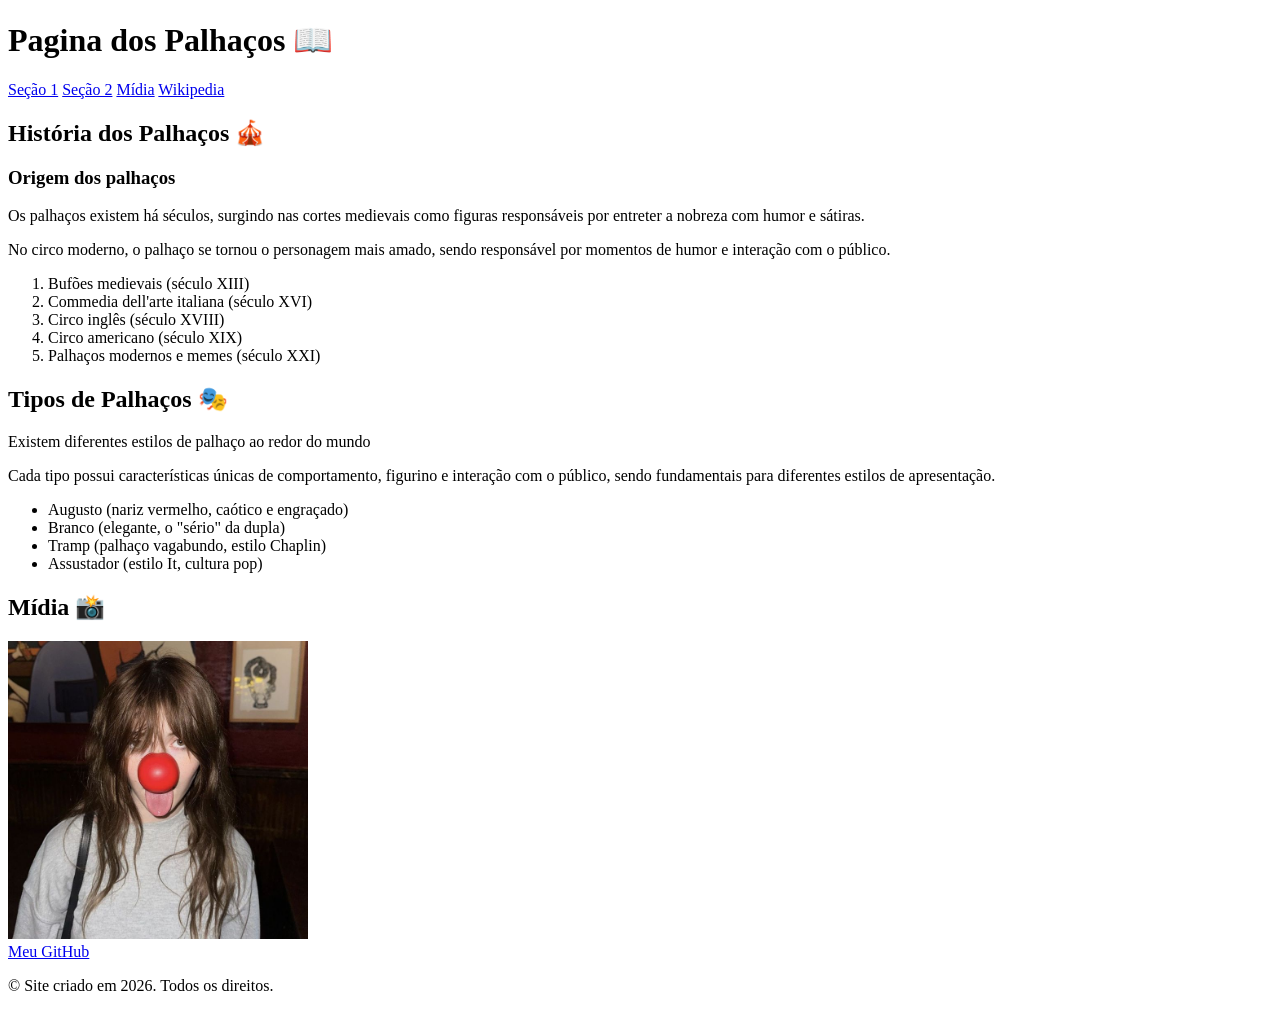
<file: Atividade 1/index.html>
<!DOCTYPE html>
<html lang="pt-br">
<head>
    <meta charset="UTF-8">
    <meta name="viewport" content="width=device-width, initial-scale=1.0">
    <link rel="shortcut icon" href="gato.png" type="image/x-icon">
    <title>Forum de palhaços🤡</title> 
</head>
<body>

    <!-- Cabeçalho -->
    <header>
        <h1>Pagina dos Palhaços 📖</h1>

        <!-- links -->
        <nav>
            <a href="#secao1">Seção 1</a>
            <a href="#secao2">Seção 2</a>
            <a href="#midia">Mídia</a>
            <a href="https://pt.wikipedia.org/wiki/Palhaço" target="_blank" rel="noopener noreferrer">Wikipedia</a>
        </nav>
    </header>

    <!-- Conteúdo principal -->
    <main>
        <section id="secao1">
            <h2>História dos Palhaços 🎪</h2>
            <h3>Origem dos palhaços</h3>
            <p>Os palhaços existem há séculos, surgindo nas cortes medievais como figuras responsáveis por entreter a nobreza com humor e sátiras.</p>
            <p>No circo moderno, o palhaço se tornou o personagem mais amado, sendo responsável por momentos de humor e interação com o público.</p>

            <!-- Lista ordenada -->
            <ol>
                <li>Bufões medievais (século XIII)</li>
                <li>Commedia dell'arte italiana (século XVI)</li>
                <li>Circo inglês (século XVIII)</li>
                <li>Circo americano (século XIX)</li>
                <li>Palhaços modernos e memes (século XXI)</li>
            </ol>
        </section>

        <!-- Segunda seção com lista não ordenada -->
        <section id="secao2">
            <h2>Tipos de Palhaços 🎭</h2>
            <p>Existem diferentes estilos de palhaço ao redor do mundo</p>
            <p>Cada tipo possui características únicas de comportamento, figurino e interação com o público, sendo fundamentais para diferentes estilos de apresentação.</p>

            <!-- Lista não ordenada -->
            <ul>
                <li>Augusto (nariz vermelho, caótico e engraçado)</li>
                <li>Branco (elegante, o "sério" da dupla)</li>
                <li>Tramp (palhaço vagabundo, estilo Chaplin)</li>
                <li>Assustador (estilo It, cultura pop)</li>
            </ul>
        </section>

        <!-- Mídia -->
        <section id="midia">
            <h2>Mídia 📸</h2>
            <img src="image1.jpg" alt="Palhaça engraçada sorrindo com maquiagem colorida" width="300">
        </section>
    </main>

    <!-- Rodapé -->
    <footer>
        <a href="https://github.com/fepsl" target="_blank">Meu GitHub</a>
        <p>&copy; Site criado em 2026. Todos os direitos.</p>
    </footer>

</body>
</html>
</file>
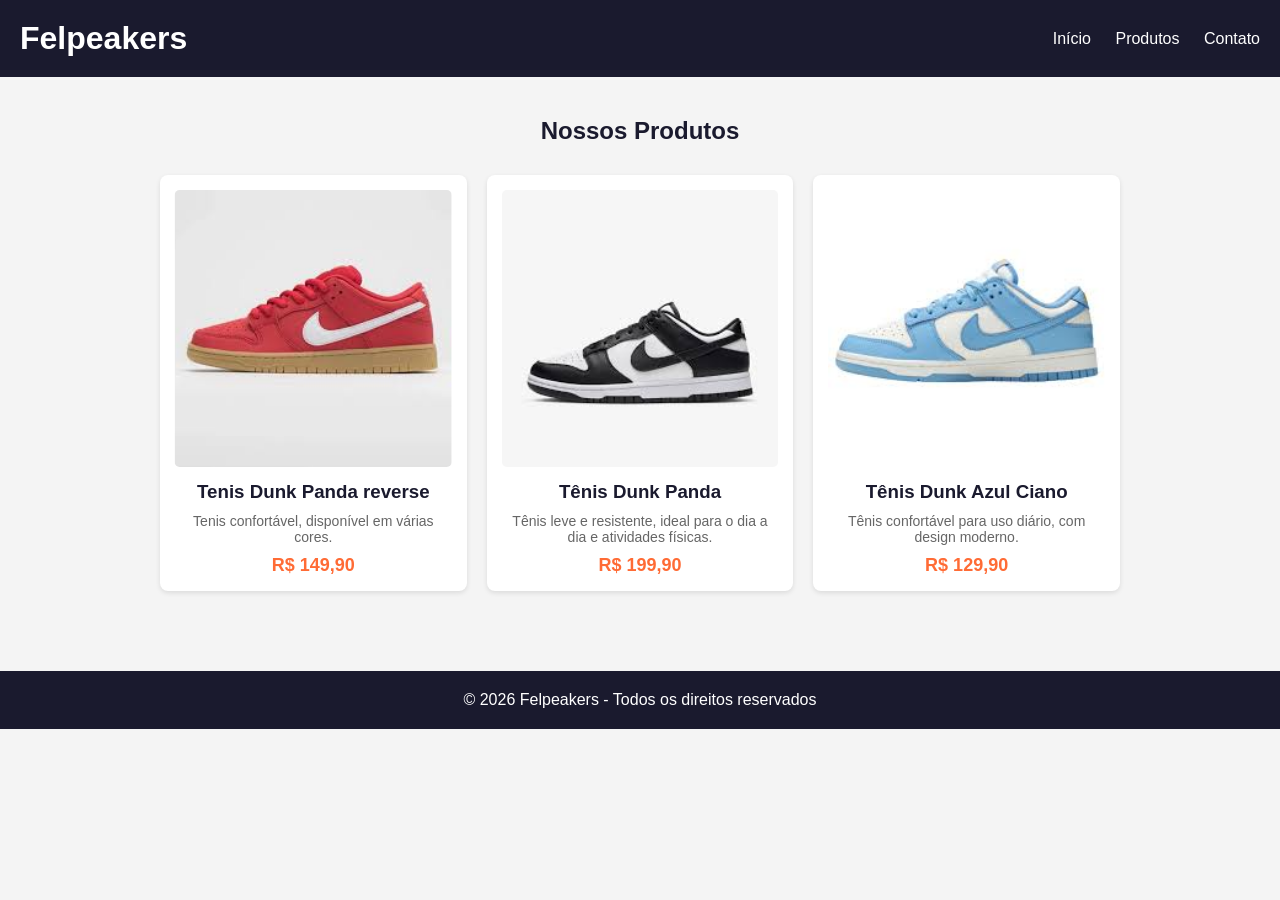
<file: Atividade 3/index.html>
<!DOCTYPE html>
<!--
    Felipe Atsushi Takeuchi Bittencourt
    Gustavo Kenzo Yokoda
    Lucas de Paula Mello
-->
<html lang="pt-BR">
<head>
    <meta charset="UTF-8">
    <meta name="viewport" content="width=device-width, initial-scale=1.0">
    <link rel="icon" type="image/x-icon" href="logo.png">
    <title>Felpeakers</title>
    <link rel="stylesheet" href="style.css">
</head>
<body>

    <header>
        <h1>Felpeakers</h1>
        <nav>
            <a href="#">Início</a>
            <a href="#">Produtos</a>
            <a href="#">Contato</a>
        </nav>
    </header>

    <main>
        <h2>Nossos Produtos</h2>

        <div class="produtos">

            <div class="card">
                <img src="tenis1.jfif" alt="Produto 1" style="transform: scaleX(-1)">
                <h3>Tenis Dunk Panda reverse</h3>
                <p>Tenis confortável, disponível em várias cores.</p>
                <span class="preco">R$ 149,90</span>
            </div>

            <div class="card">  
                <img src="tenis2.jfif" alt="Produto 2">
                <h3>Tênis Dunk Panda</h3>
                <p>Tênis leve e resistente, ideal para o dia a dia e atividades físicas.</p>
                <span class="preco">R$ 199,90</span>
            </div>

            <div class="card">
                <img src="tenis3.jfif" alt="Produto 3">
                <h3>Tênis Dunk Azul Ciano</h3>
                <p>Tênis confortável para uso diário, com design moderno.</p>
                <span class="preco">R$ 129,90</span>
            </div>

        </div>
    </main>

    <footer>
        <p>&copy; 2026 Felpeakers - Todos os direitos reservados</p>
    </footer>

</body>
</html>
</file>
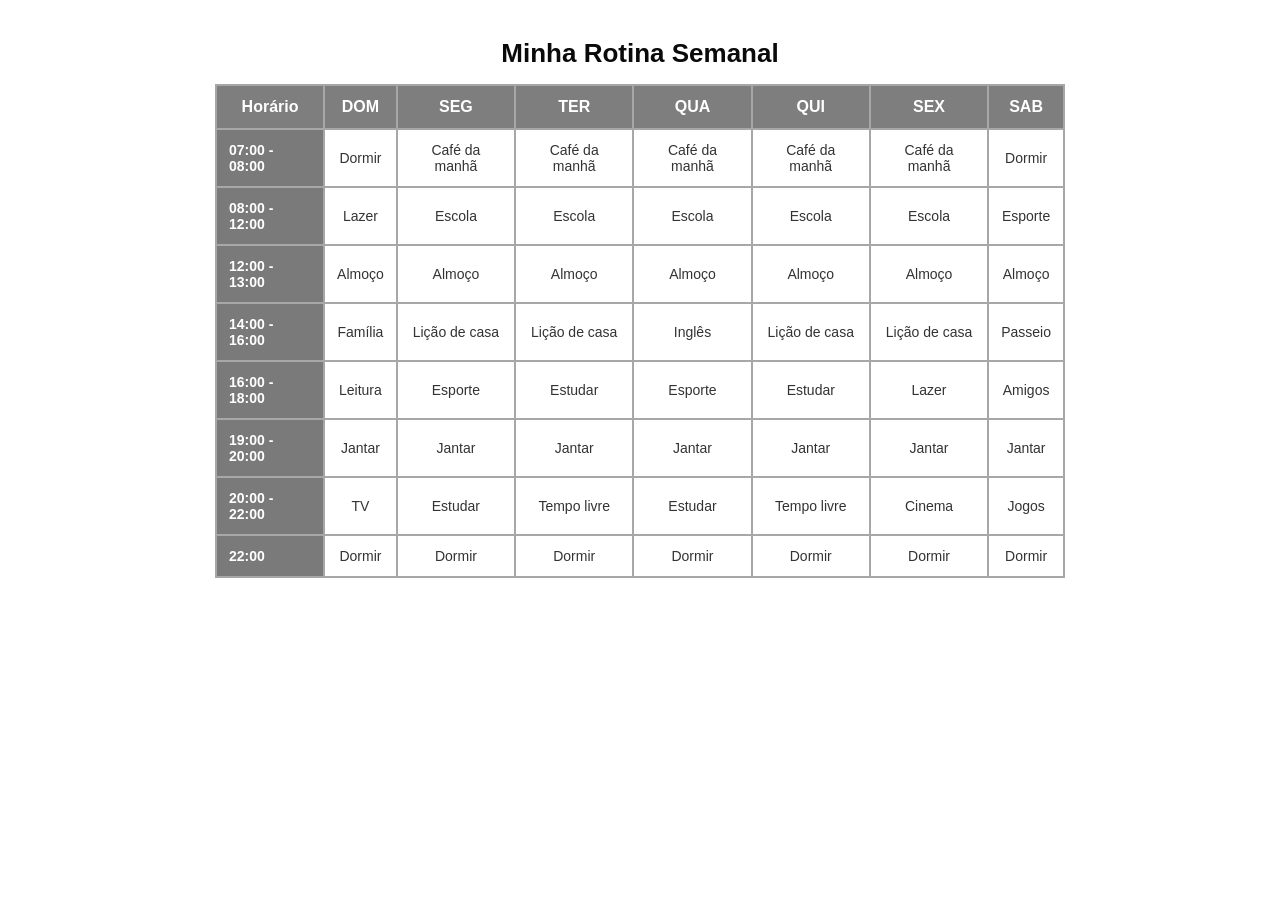
<file: Atividade 4/index.html>
<!DOCTYPE html>
<html lang="pt-br">
<head>
    <meta charset="UTF-8">
    <meta name="viewport" content="width=device-width, initial-scale=1.0">
    <title>Minha Rotina Semanal</title>

    <style>
        body {
            background-color: #ffffff;
            font-family: Arial, Helvetica, sans-serif;
            display: flex;
            justify-content: center;
            padding: 30px;
        }

        table {
            border-collapse: collapse;
            width: 850px;
        }

        caption {
            color: #0a0a0a;
            font-size: 26px;
            font-weight: bold;
            padding-bottom: 15px;
        }

        th, td {
            border: 2px solid #a7a7a7;
            padding: 12px; 
            text-align: center;
        }

        th {
            background-color: #7e7e7e;
            color: #ffffff;
            font-size: 16px;
        }

        td.horario {
            background-color: #7a7a7a;
            color: #ffffff;
            font-weight: bold;
            text-align: left;
        }

        td {
            background-color: #ffffff; 
            color: #333333;
            font-size: 14px;
        }
    </style>
</head>
<body>

    <table>
        <caption>Minha Rotina Semanal</caption>

        <tr>
            <th>Horário</th>
            <th>DOM</th>
            <th>SEG</th>
            <th>TER</th>
            <th>QUA</th>
            <th>QUI</th>
            <th>SEX</th>
            <th>SAB</th>
        </tr>

        <tr>
            <td class="horario">07:00 - 08:00</td>
            <td>Dormir</td>
            <td>Café da manhã</td>
            <td>Café da manhã</td>
            <td>Café da manhã</td>
            <td>Café da manhã</td>
            <td>Café da manhã</td>
            <td>Dormir</td>
        </tr>
        <tr>
            <td class="horario">08:00 - 12:00</td>
            <td>Lazer</td>
            <td>Escola</td>
            <td>Escola</td>
            <td>Escola</td>
            <td>Escola</td>
            <td>Escola</td>
            <td>Esporte</td>
        </tr>

        <tr>
            <td class="horario">12:00 - 13:00</td>
            <td>Almoço</td>
            <td>Almoço</td>
            <td>Almoço</td>
            <td>Almoço</td>
            <td>Almoço</td>
            <td>Almoço</td>
            <td>Almoço</td>
        </tr>

        <tr>
            <td class="horario">14:00 - 16:00</td>
            <td>Família</td>
            <td>Lição de casa</td>
            <td>Lição de casa</td>
            <td>Inglês</td>
            <td>Lição de casa</td>
            <td>Lição de casa</td>
            <td>Passeio</td>
        </tr>
        <tr>
            <td class="horario">16:00 - 18:00</td>
            <td>Leitura</td>
            <td>Esporte</td>
            <td>Estudar</td>
            <td>Esporte</td>
            <td>Estudar</td>
            <td>Lazer</td>
            <td>Amigos</td>
        </tr>

        <tr>
            <td class="horario">19:00 - 20:00</td>
            <td>Jantar</td>
            <td>Jantar</td>
            <td>Jantar</td>
            <td>Jantar</td>
            <td>Jantar</td>
            <td>Jantar</td>
            <td>Jantar</td>
        </tr>
        <tr>
            <td class="horario">20:00 - 22:00</td>
            <td>TV</td>
            <td>Estudar</td>
            <td>Tempo livre</td>
            <td>Estudar</td>
            <td>Tempo livre</td>
            <td>Cinema</td>
            <td>Jogos</td>
        </tr>
        <tr>
            <td class="horario">22:00</td>
            <td>Dormir</td>
            <td>Dormir</td>
            <td>Dormir</td>
            <td>Dormir</td>
            <td>Dormir</td>
            <td>Dormir</td>
            <td>Dormir</td>
        </tr>
    </table>

</body>
</html>
</file>
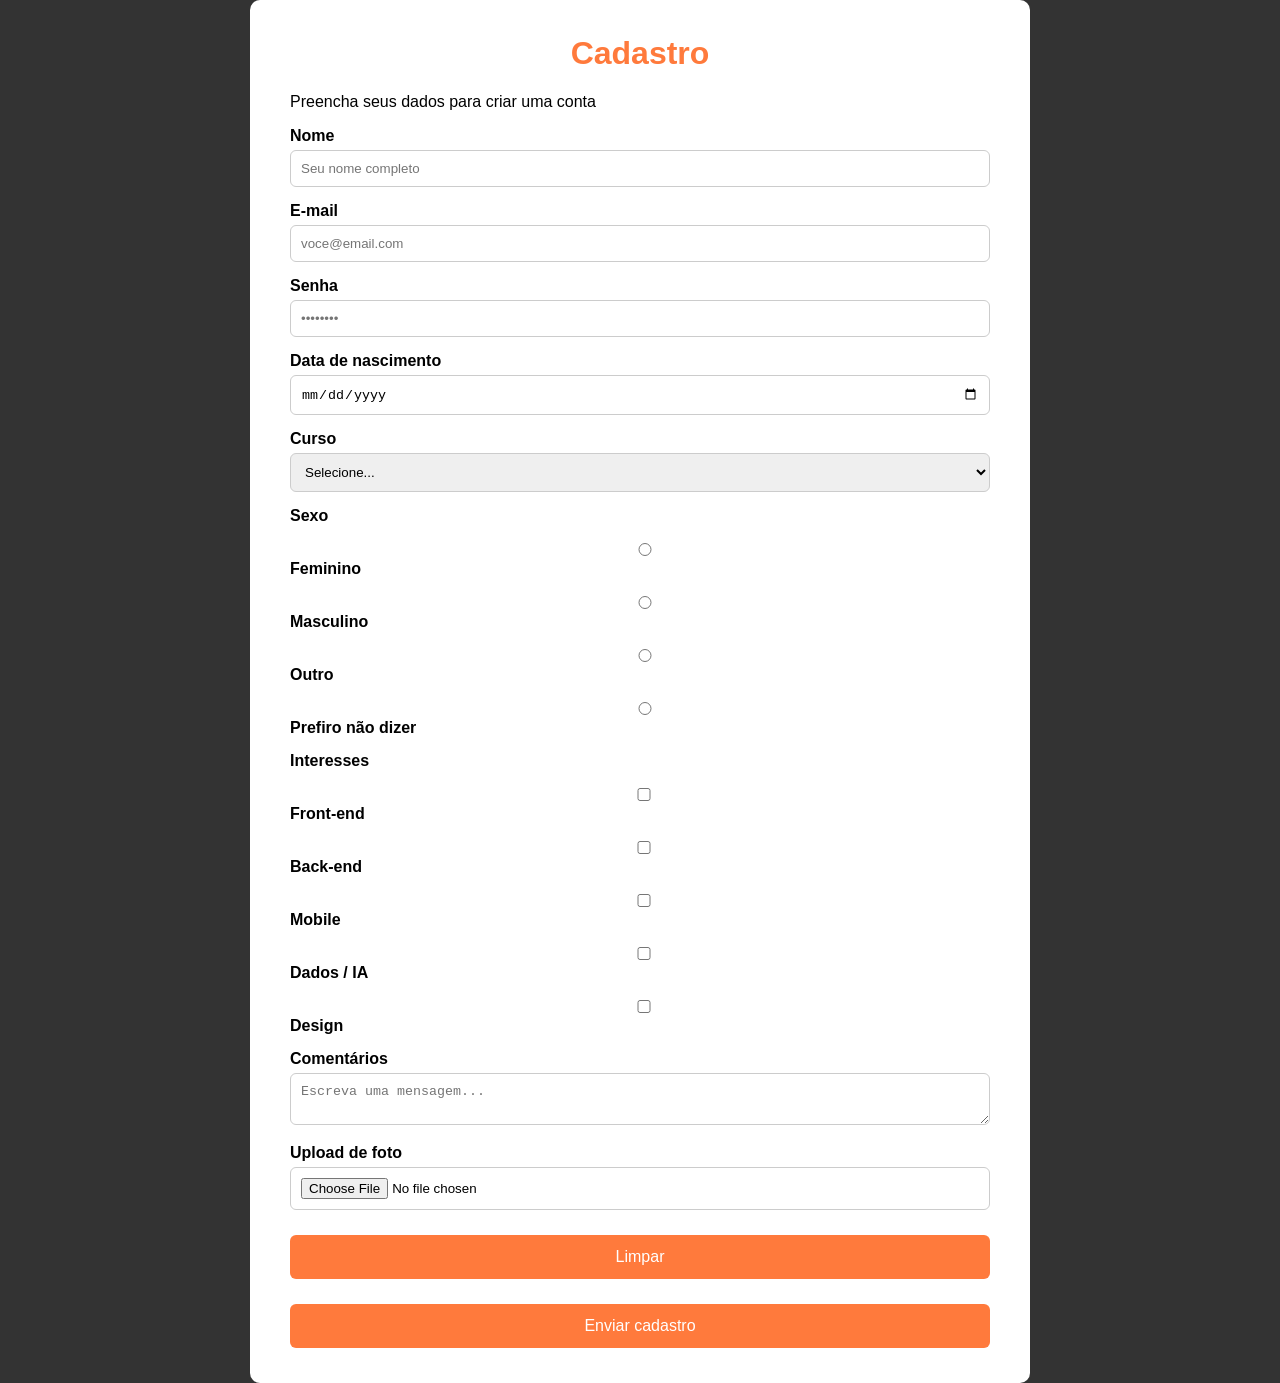
<file: Atividade 5/index.html>
<!DOCTYPE html>
<html lang="pt-BR">
<head>
  <meta charset="UTF-8">
  <meta name="viewport" content="width=device-width, initial-scale=1.0">
  <title>Formulário de Cadastro</title>

  <style>
    body {
      font-family: Arial, sans-serif;
      background-color: #333;
      display: flex;
      justify-content: center;
      align-items: center;
      min-height: 100vh;
      margin: 0;
    }

    form {
      background-color: #fff;
      width: 700px;
      padding: 35px 40px;
      border-radius: 10px;
    }
 
    h1 {
      text-align: center;
      color: #ff7a3c;
      margin-top: 0;
    }

    .linha {
      display: flex;
      gap: 20px;
    }
 
    .linha > div {
      flex: 1;
    }

    label {
      display: block;
      margin-top: 15px;
      margin-bottom: 5px;
      font-weight: bold;
    }
 
    input, select, textarea {
      width: 100%;
      padding: 10px;
      border: 1px solid #ccc;
      border-radius: 6px;
      box-sizing: border-box;
    }

    input:focus, select:focus, textarea:focus {
      border-color: #ff7a3c;
      outline: none;
    }

    button {
      width: 100%;
      margin-top: 25px;
      padding: 13px;
      background-color: #ff7a3c;
      color: #fff;
      border: none;
      border-radius: 6px;
      font-size: 16px;
      cursor: pointer;
    }

    button:hover {
      background-color: #e0632a;
    }

    @media (max-width: 750px) {
      form {
        width: 90%;
      }
      .linha {
        flex-direction: column;
        gap: 0;
      }
    }
  </style>

</head>

<body>
  <form class="form-card" action="#" method="post">
    <h1>Cadastro</h1>
    <p class="subtitulo">Preencha seus dados para criar uma conta</p>

    <div class="grid">
      <!-- Nome -->
      <div class="campo full">
        <label for="nome">Nome</label>
        <input type="text" id="nome" name="nome" placeholder="Seu nome completo" required>
      </div>

      <!-- E-mail -->
      <div class="campo">
        <label for="email">E-mail</label>
        <input type="email" id="email" name="email" placeholder="voce@email.com" required>
      </div>

      <!-- Senha -->
      <div class="campo">
        <label for="senha">Senha</label>
        <input type="password" id="senha" name="senha" placeholder="••••••••" required>
      </div>

      <!-- Data de nascimento -->
      <div class="campo">
        <label for="nascimento">Data de nascimento</label>
        <input type="date" id="nascimento" name="nascimento">
      </div>

      <!-- Curso -->
      <div class="campo">
        <label for="curso">Curso</label>
        <select id="curso" name="curso">
          <option value="">Selecione...</option>
          <option value="ads">Análise e Desenvolvimento de Sistemas</option>
          <option value="cc">Ciência da Computação</option>
          <option value="es">Engenharia de Software</option>
          <option value="redes">Redes de Computadores</option>
          <option value="design">Design Digital</option>
        </select>
      </div>

      <!-- Sexo -->
      <div class="campo full">
        <label>Sexo</label>
        <div class="opcoes">
          <label><input type="radio" name="sexo" value="feminino"> Feminino</label>
          <label><input type="radio" name="sexo" value="masculino"> Masculino</label>
          <label><input type="radio" name="sexo" value="outro"> Outro</label>
          <label><input type="radio" name="sexo" value="na"> Prefiro não dizer</label>
        </div>
      </div>

      <!-- Interesses -->
      <div class="campo full">
        <label>Interesses</label>
        <div class="opcoes">
          <label><input type="checkbox" name="interesses" value="front"> Front-end</label>
          <label><input type="checkbox" name="interesses" value="back"> Back-end</label>
          <label><input type="checkbox" name="interesses" value="mobile"> Mobile</label>
          <label><input type="checkbox" name="interesses" value="dados"> Dados / IA</label>
          <label><input type="checkbox" name="interesses" value="design"> Design</label>
        </div>
      </div>

      <!-- Comentários -->
      <div class="campo full">
        <label for="comentarios">Comentários</label>
        <textarea id="comentarios" name="comentarios" placeholder="Escreva uma mensagem..."></textarea>
      </div>

      <!-- Upload de foto -->
      <div class="campo full">
        <label for="foto">Upload de foto</label>
        <input type="file" id="foto" name="foto" accept="image/*">
      </div>
    </div>

    <!-- Botões -->
    <div class="botoes">
      <button type="reset" class="btn-limpar">Limpar</button>
      <button type="submit" class="btn-enviar">Enviar cadastro</button>
    </div>
  </form>
</body>
</html>
</file>
<file: Atividade 3/style.css>
* {
    margin: 0;
    padding: 0;
    box-sizing: border-box;
}

body {
    font-family: Arial, sans-serif;
    background-color: #f4f4f4;
    color: #333;
}

/* CABEÇALHO */
header {
    background-color: #1a1a2e;
    color: white;
    padding: 20px;
    display: flex;
    justify-content: space-between;
    align-items: center;
}

nav a {
    color: white;
    text-decoration: none;
    margin-left: 20px;
}

nav a:hover {
    color: #ff6b35;
}

/* CONTEÚDO PRINCIPAL */
main {
    padding: 40px 20px;
    max-width: 1000px;
    margin: 0 auto;
}

h2 {
    text-align: center;
    margin-bottom: 30px;
    color: #1a1a2e;
}

/* PRODUTOS */
.produtos {
    display: grid;
    grid-template-columns: repeat(3, 1fr);
    gap: 20px;
}

/* CARDS */
.card {
    background-color: white;
    border-radius: 8px;
    padding: 15px;
    text-align: center;
    box-shadow: 0 2px 5px rgba(0, 0, 0, 0.1);
    transition: all 0.3s ease;
    animation: aparecer 0.8s ease-in-out;
}

/* HOVER */
.card:hover {
    transform: translateY(-10px);
    box-shadow: 0 8px 15px rgba(0, 0, 0, 0.2);
}

.card img {
    width: 100%;
    border-radius: 5px;
    margin-bottom: 10px;
}

.card h3 {
    color: #1a1a2e;
    margin-bottom: 10px;
}

.card p {
    color: #666;
    margin-bottom: 10px;
    font-size: 14px;
}

.preco {
    display: block;
    color: #ff6b35;
    font-weight: bold;
    font-size: 18px;
}

/* ANIMAÇÃO */
@keyframes aparecer {
    from {
        opacity: 0;
        transform: translateY(20px);
    }
    to {
        opacity: 1;
        transform: translateY(0);
    }
}

/* RODAPÉ */
footer {
    background-color: #1a1a2e;
    color: white;
    text-align: center;
    padding: 20px;
    margin-top: 40px;
}
</file>
